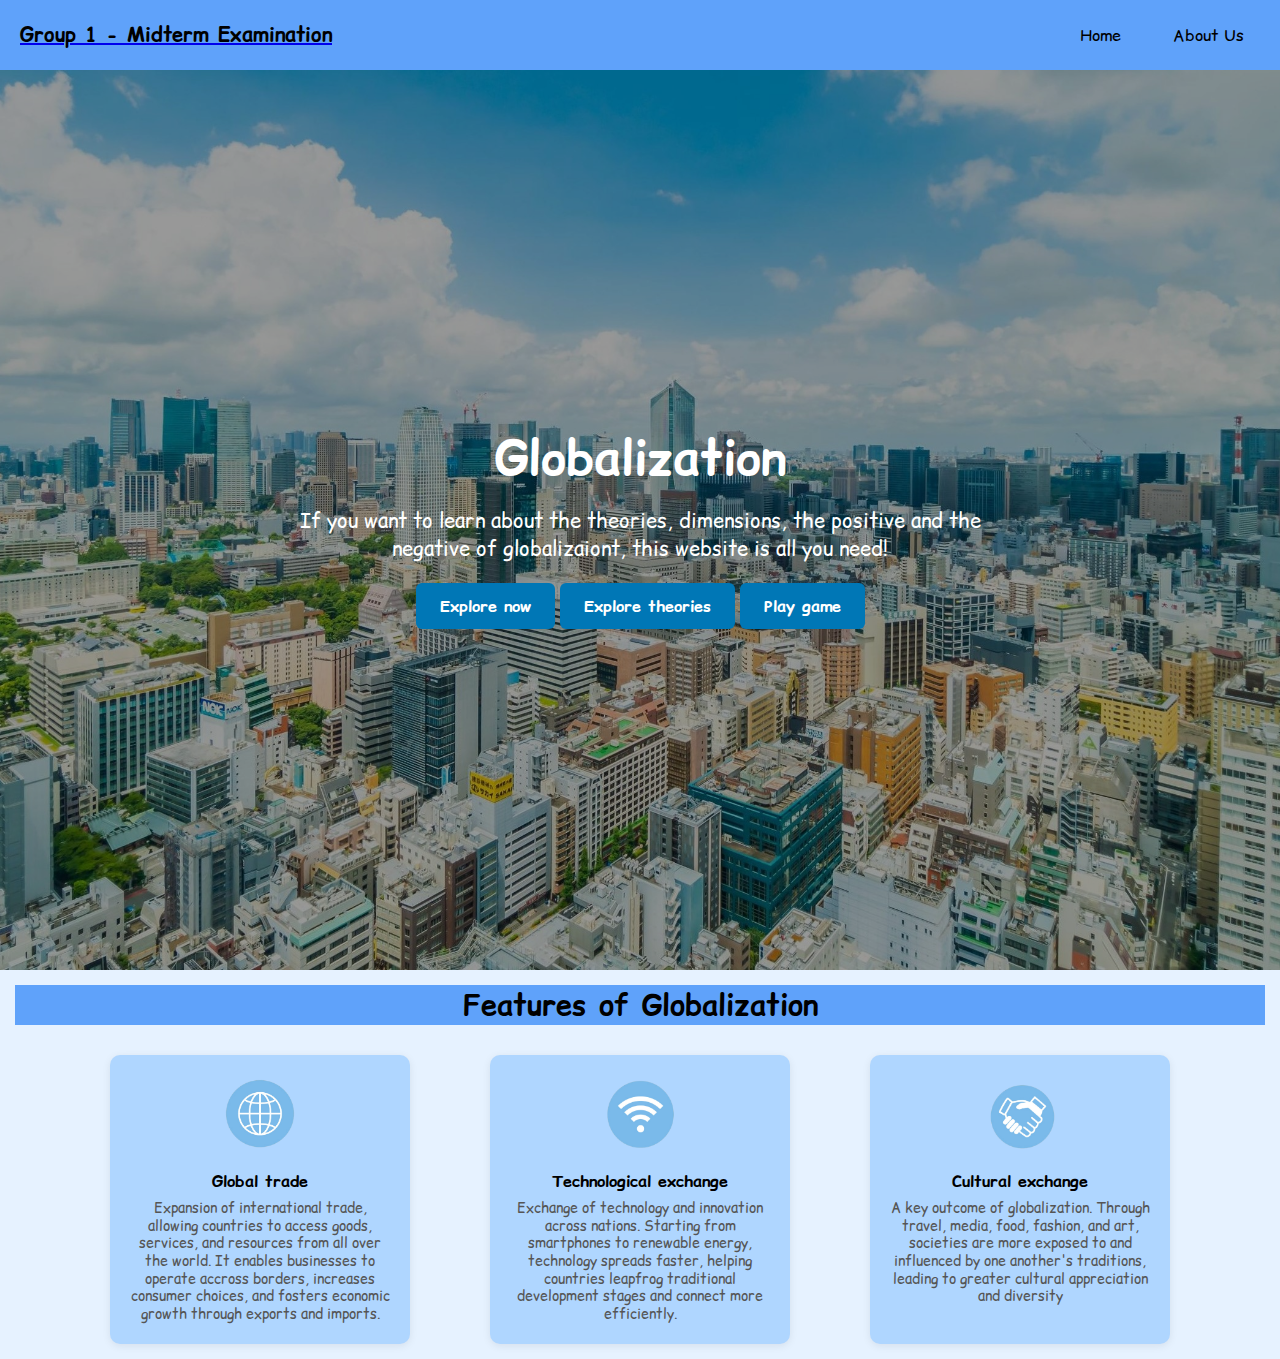
<file: index.html>
<!DOCTYPE html>
<html>

<head>
    <meta charset="UTF-8">
    <meta name="viewport" content="width=device-width, initial-scale=1.0">
    <title>Understanding Globalization</title>
    <link rel="stylesheet" href="style.css">
</head>

<body>
    <header>
        <nav class="navbar">
            <a href="#" class="navlog">
                <h2 class = "groupLogo">Group 1 - Midterm Examination</h2>
            </a>
            <ul class ="nav-menu">
                <li class = "nav-item">
                    <a href = "index.html" class = "navlink">Home</a>
                </li>
                <li class = "nav-item">
                    <a href = "about.html" class = "navlink">About Us</a>
                </li>
            </ul>
        </nav>
    </header>

    <main class="intro">
        <div class="intro-content">
            <h1>Globalization</h1>
            <p>If you want to learn about the theories, dimensions, the positive and the negative of globalizaiont, this website is all you need!</p>
            <a href="Explore.html" class="btn">Explore now</a>
            <a href="Theories.html" class="btn">Explore theories</a>
            <a href="Game.html" class="btn">Play game</a>
        </div>
    </main>

    <section class = "featureSection">
        <h2>Features of Globalization</h2>
        <div class = "feature-tables">
            <div class = "tableFeature">
                <img src = "globalexch.png" alt = "GlobalExch" class = "circleIcon">
                <h3>Global trade</h3>
                <p>Expansion of international trade, allowing countries to access goods, services, and resources from all over the world.
                    It enables businesses to operate accross borders, increases consumer choices, and fosters economic growth through exports and imports.
                </p>
            </div>

            <div class = "tableFeature">
                <img src="techexch.png" alt="TechExch" class = "circleIcon">
                <h3>Technological exchange</h3>
                <p>Exchange of technology and innovation across nations. Starting from smartphones to renewable energy, technology
                    spreads faster, helping countries leapfrog traditional development stages and connect more efficiently.
                </p>
            </div>

            <div class = "tableFeature">
                <img src="cultexch.png" alt="CultExch" class = "circleIcon">
                <h3>Cultural exchange</h3>
                <p>A key outcome of globalization. Through travel, media, food, fashion, and art, societies are more exposed to and influenced
                    by one another's traditions, leading to greater cultural appreciation and diversity</p>
            </div>

        </div>
    </section>


</body>

</html>
</file>
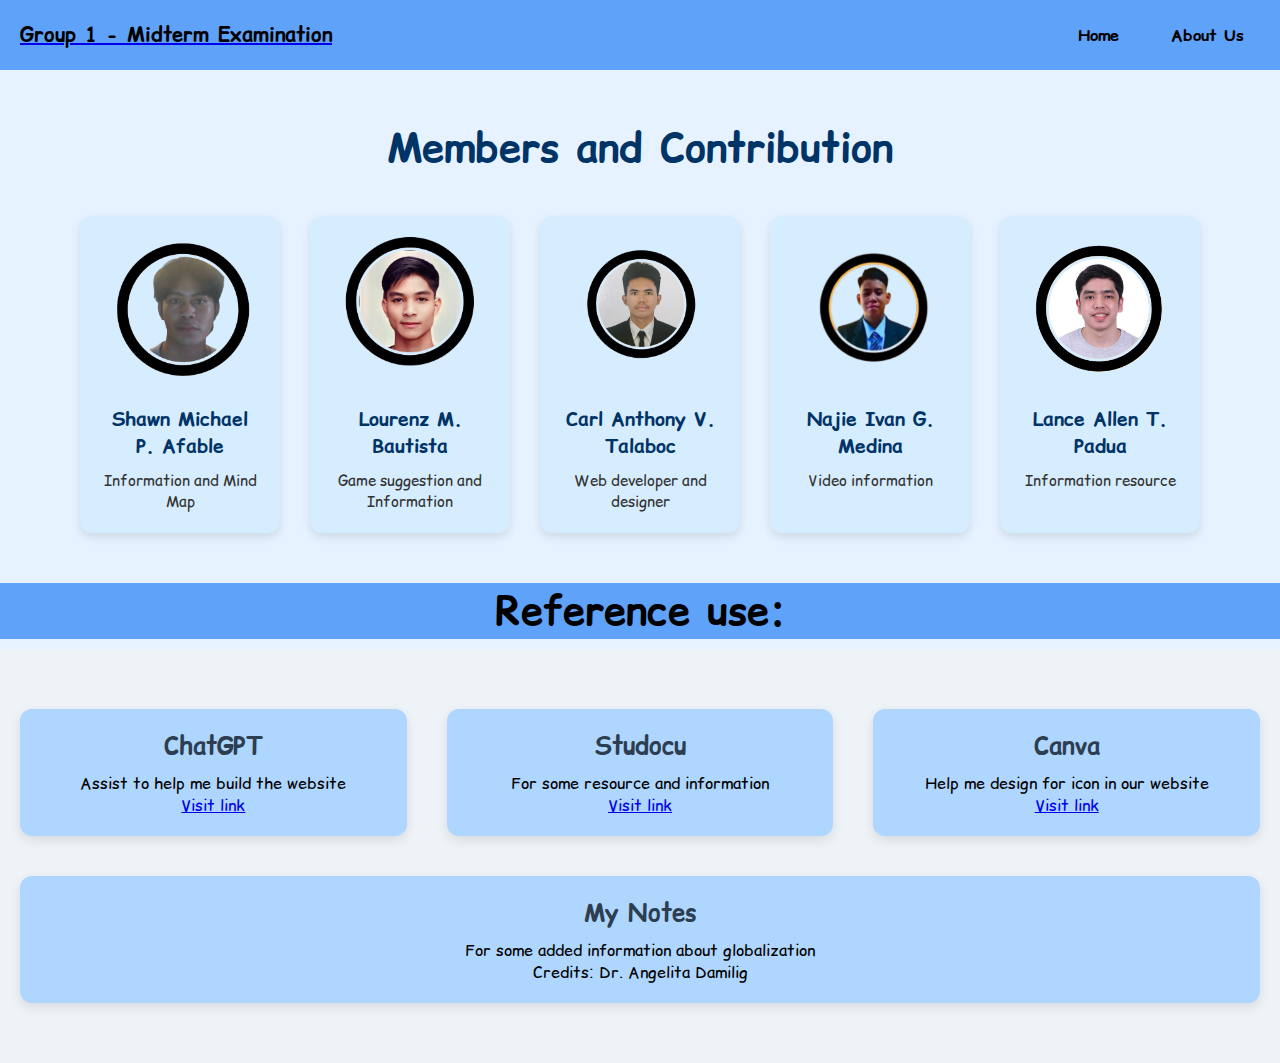
<file: about.html>
<!DOCTYPE html>
<html>

<head>
    <meta charset="UTF-8">
    <meta name="viewport" content="width=device-width, initial-scale=1.0">
    <title>Understanding Globalization</title>
    <link rel="stylesheet" href="aboutusStyle.css">
</head>

<body>
    <header>
        <nav class="navbar">
            <a href="#" class="navlog">
                <h2 class = "groupLogo">Group 1 - Midterm Examination</h2>
            </a>
            <ul class ="nav-menu">
                <li class = "nav-item">
                    <a href = "index.html" class = "navlink">Home</a>
                </li>
                <li class = "nav-item">
                    <a href = "about.html" class = "navlink">About Us</a>
                </li>
            </ul>
        </nav>
    </header>

    <section class="aboutUS">
        <h1>Members and Contribution</h1>
        <div class="team-container">
          <div class="member-card">
            <img src="afablee.png" alt="Member 1">
            <h3>Shawn Michael P. Afable</h3>
            <p>Information and Mind Map</p>
          </div>
          <div class="member-card">
            <img src="lourenz.png" alt="Member 2">
            <h3>Lourenz M. Bautista</h3>
            <p>Game suggestion and Information</p>
          </div>
          <div class="member-card">
            <img src="talaboc.png" alt="Member 3">
            <h3>Carl Anthony V. Talaboc</h3>
            <p>Web developer and designer</p>
          </div>
          <div class="member-card">
            <img src="najie.png" alt="Member 4">
            <h3>Najie Ivan G. Medina</h3>
            <p>Video information</p>
          </div>
          <div class="member-card">
            <img src="padua.png" alt="Member 5">
            <h3>Lance Allen T. Padua</h3>
            <p>Information resource</p>
          </div>
        </div>
      </section>

      <h2 class = "font">Reference use:</h2>
      <section class="reference">
        <div class="referenceDiv">
            <h2>ChatGPT</h2>
            <p>Assist to help me build the website</p>
            <a href = "https://chatgpt.com/">Visit link</a>
        </div>
        <div class="referenceDiv">
            <h2>Studocu</h2>
            <p>For some resource and information</p>
            <a href="https://www.studocu.com/in/document/university-of-delhi/global-politics/globalisation-and-its-dimensions/59863503">
                Visit link
            </a>
        </div>
        <div class="referenceDiv">
            <h2>Canva</h2>
            <p>Help me design for icon in our website</p>
            <a href = "https://www.canva.com/">Visit link</a>
        </div>
        <div class="referenceDiv">
            <h2>My Notes</h2>
            <p>For some added information about globalization</p>
            <p>Credits: Dr. Angelita Damilig</p>
        </div>
    
    </section>

</body>

</html>
</file>
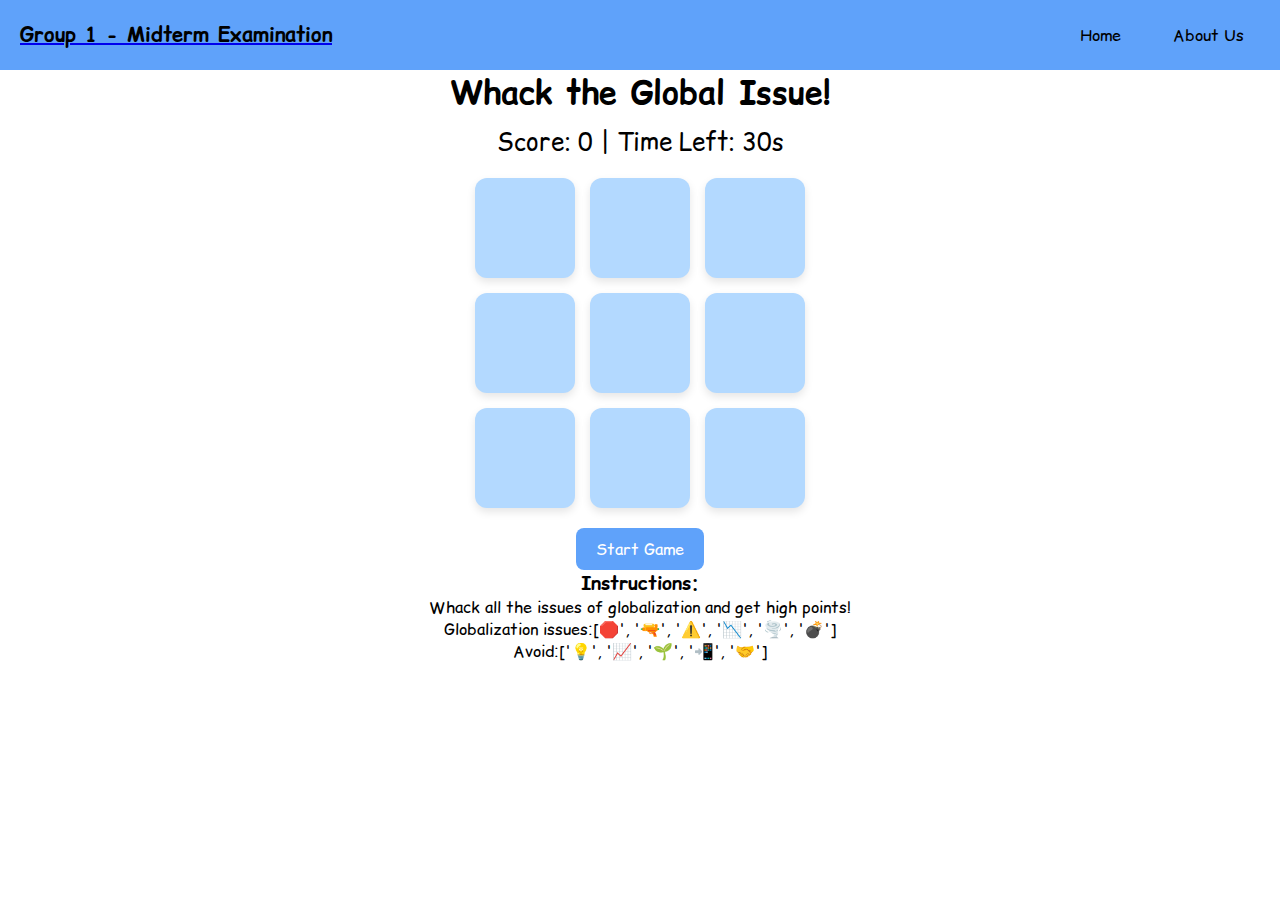
<file: Game.html>
<!DOCTYPE html>
<html>

<head>
    <meta charset="UTF-8">
    <meta name="viewport" content="width=device-width, initial-scale=1.0">
    <title>Understanding Globalization</title>
    <link rel="stylesheet" href="GameDes.css">
</head>

<body>
    <header>
        <nav class="navbar">
            <a href="#" class="navlog">
                <h2 class = "groupLogo">Group 1 - Midterm Examination</h2>
            </a>
            <ul class ="nav-menu">
                <li class = "nav-item">
                    <a href = "index.html" class = "navlink">Home</a>
                </li>
                <li class = "nav-item">
                    <a href = "about.html" class = "navlink">About Us</a>
                </li>
            </ul>
        </nav>
    </header>

    <main>
        <h1>Whack the Global Issue!</h1>
        <div id="scoreboard">
          Score: <span id="score">0</span> | Time Left: <span id="timer">30</span>s
        </div>
      
        <div class="game-grid">
          <div class="hole" id="hole1"></div>
          <div class="hole" id="hole2"></div>
          <div class="hole" id="hole3"></div>
          <div class="hole" id="hole4"></div>
          <div class="hole" id="hole5"></div>
          <div class="hole" id="hole6"></div>
          <div class="hole" id="hole7"></div>
          <div class="hole" id="hole8"></div>
          <div class="hole" id="hole9"></div>
        </div>
      
        <button id="start-btn">Start Game</button>
        <br>
        <h3>Instructions:</h3>
        <p>Whack all the issues of globalization and get high points!</p>
        <p>Globalization issues:[🛑', '🔫', '⚠️', '📉', '🌪️', '💣']</p>
        <p>Avoid:['💡', '📈', '🌱', '📲', '🤝']</p>
    </main>

    <script src="GameScript.js"></script>

</body>

</html>
</file>
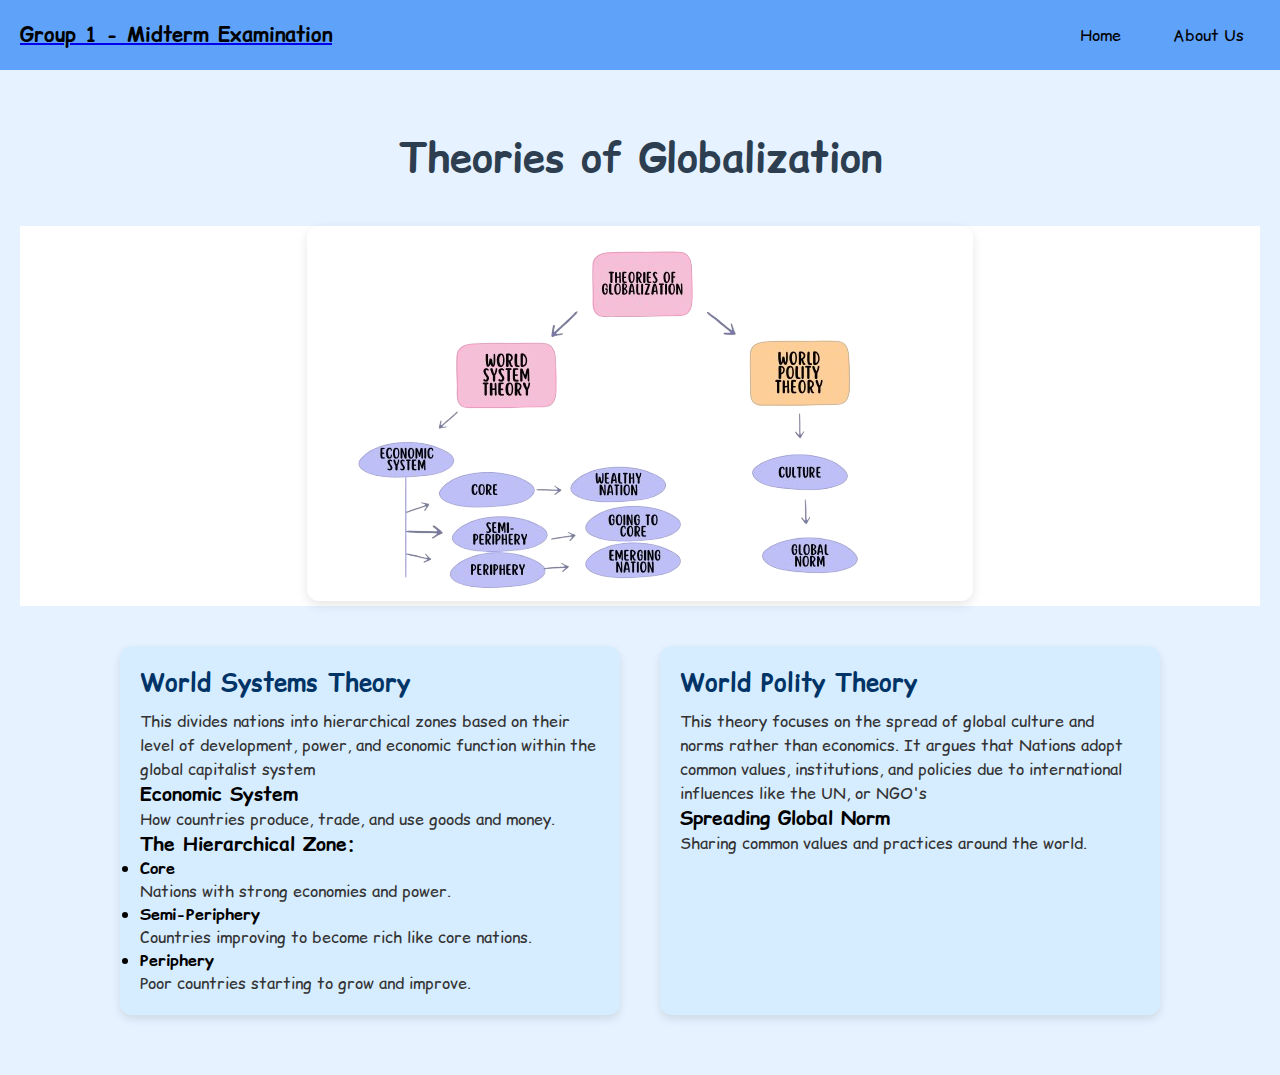
<file: Theories.html>
<!DOCTYPE html>

<head>
    <meta charset="UTF-8">
    <meta name="viewport" content="width=device-width, initial-scale=1.0">
    <title>Theories of Globalization</title>
    <link rel="stylesheet" href="Thstyle.css">
</head>
<body>
    <header>
        <nav class="navbar">
            <a href="#" class="navlog">
                <h2 class="groupLogo">Group 1 - Midterm Examination</h2>
            </a>
            <ul class="nav-menu">
                <li class="nav-item"><a href="index.html" class="navlink">Home</a></li>
                <li class="nav-item"><a href="about.html" class="navlink">About Us</a></li>
            </ul>
        </nav>
    </header>

    <section class="theories-section">
        <h1 class="section-title">Theories of Globalization</h1>

        <div class="mindmap-container">
            <img src="TheoryGlobal-removebg-preview.png" alt="Mind Map of Globalization Theories" class="mindmap-img">
        </div>

        <div class="theories-explanation-two-column">
            <div class="theory-box">
                <h2>World Systems Theory</h2>
                <p>This divides nations into hierarchical zones based on their level of development, power,
                    and economic function within the global capitalist system</p>
                <p><h3>Economic System</h3></p>
                <p>How countries produce, trade, and use goods and money.</p>
                <p><h3>The Hierarchical Zone:</h3></p>
                <ul>
                    <li><strong><h4>Core</h4></strong></li>
                    <p>Nations with strong economies and power.</p>
                    <li><strong><h4>Semi-Periphery</h4></strong></li>
                    <p>Countries improving to become rich like core nations.</p>
                    <li><strong><h4>Periphery</h4></strong></li>
                    <p>Poor countries starting to grow and improve.</p>
                </ul>
            </div>
        
            <div class="theory-box">
                <h2>World Polity Theory</h2>
                <p>This theory focuses on the spread of global culture and norms rather than economics. It argues that Nations adopt common values, institutions, 
                    and policies due to international influences like the UN, or NGO's</p>
                <p><h3>Spreading Global Norm</h3></p>   
                <p>Sharing common values and practices around the world.</p>
            </div>
        </div>
    </section>
</body>
</html>
</file>
<file: style.css>
@import url('https://fonts.googleapis.com/css2?family=Comic+Relief:wght@400;700&display=swap');

body, html {
    margin: 0;
    padding: 0;
    font-family: 'Segoe UI', sans-serif;
}

* {
    margin: 0;
    padding: 0;
    box-sizing: border-box;
    font-family: "Comic Relief", system-ui;
}

.navbar {
    background-color: #5fa2fa; 
    padding: 10px 20px;
    display: flex;
    justify-content: space-between;
    align-items: center;
    height: 70px;
}

.nav-logo {
    text-decoration: none;
    color: black;
    font-size: 24px;
    font-weight: bold;
}

.groupLogo {
    color: black;
    font-size: 20px;
}

.nav-menu {
    list-style: none;
    display: flex;
    gap: 20px;
}

.nav-item {
    position: relative;
}

.navlink {
    text-decoration: none;
    color: black;
    font-weight: 500;
    padding: 8px 16px;
    border-radius: 9999px; 
    transition: background-color 0.3s, color 0.3s;
}

.navlink:hover {
    background-color: #03779e; 
    color: white;
}


.intro {
    height: 100vh;
    background: url('Skyline.jpg') no-repeat center center/cover;
    display: flex;
    justify-content: center;
    align-items: center;
    color: white;
    text-align: center;
    position: relative;
}

.intro::after {
    content: '';
    position: absolute;
    top: 0;
    left: 0;
    width: 100%;
    height: 100%;
    background-color: rgba(0, 0, 0, 0.4);
    z-index: 1;
}

.intro-content {
    position: relative;
    z-index: 2;
    max-width: 700px;
}

.intro h1 {
    font-size: 3rem;
    margin-bottom: 1rem;
}

.intro p {
    font-size: 1.25rem;
    margin-bottom: 2rem;
}

.btn {
    background-color: #0077b6;
    color: white;
    padding: 12px 24px;
    border: none;
    border-radius: 6px;
    text-decoration: none;
    font-weight: bold;
    transition: background-color 0.3s;
}

.btn:hover {
    background-color: #0096c7;
}

.featureSection {
    padding: 15px 15px;
    background-color: #e6f2ff;
    text-align: center;
}

.featureSection h2 {
    font-size: 1.8rem;
    margin-bottom: 30px;
    background-color: #5fa2fa;
}

.feature-tables {
    display: flex;
    flex-wrap: wrap;
    justify-content: center;
    gap: 80px;
}

.tableFeature {
    width: 300px;
    padding: 20px;
    border-radius: 10px;
    background-color: #afd6ff;
    box-shadow: 0 2px 8px rgba(0, 0, 0, 0.08);
    transition: transform 0.3s ease;
}

.tableFeature:hover {
    transform: translateY(-4px);
}

.tableFeature img {
    width: 80px;
    height: 80px;
    object-fit: contain;
    margin-bottom: 10px;
}

.tableFeature h3 {
    font-size: 1rem;
    margin-bottom: 8px;
}

.tableFeature p {
    font-size: 0.85rem;
    color: #555;
    line-height: 1.3;
}
</file>
<file: aboutusStyle.css>
@import url('https://fonts.googleapis.com/css2?family=Comic+Relief:wght@400;700&display=swap');

body, html {
    margin: 0;
    padding: 0;
    font-family: 'Segoe UI', sans-serif;
    background-color: #e6f2ff;
}

* {
    margin: 0;
    padding: 0;
    box-sizing: border-box;
    font-family: "Comic Relief", system-ui;
}

.navbar {
    background-color: #5fa2fa; 
    padding: 10px 20px;
    display: flex;
    justify-content: space-between;
    align-items: center;
    height: 70px;
}

.nav-logo {
  text-decoration: none;
  color: black;
  font-size: 24px;
  font-weight: bold;
}

.groupLogo {
  color: black;
  font-size: 20px;
}

.nav-menu {
  list-style: none;
  display: flex;
  gap: 20px;
}

.nav-item {
  position: relative;
}


.navlink{
  color: black !important;
}

.navlink {
  text-decoration: none;
  color: black;
  font-weight: 500;
  padding: 8px 16px;
  border-radius: 9999px; 
  transition: background-color 0.3s, color 0.3s;
}

.navlink:hover {
    background-color: #03779e; 
    color: white;
}

.header {
    background-color: #5fa2fa;
    padding: 15px 20px;
    color: white;
    display: flex;
    justify-content: space-between;
    align-items: center;
  }
  
  .groupLogo {
    margin: 0;
    font-size: 20px;
  }
  
  .nav-menu {
    list-style: none;
    display: flex;
    gap: 20px;
  }
  
  .nav-menu a {
    color: white;
    text-decoration: none;
    font-weight: bold;
  }
  
  .aboutUS{
    padding: 50px 20px;
    text-align: center;
  }
  
  .aboutUS h1 {
    font-size: 2.5rem;
    color: #003366;
    margin-bottom: 40px;
  }
  
  .team-container {
    display: flex;
    flex-wrap: wrap;
    justify-content: center;
    gap: 30px;
  }
  
  .member-card {
    background-color: #d6ecff;
    border-radius: 12px;
    width: 200px;
    padding: 20px;
    box-shadow: 0 4px 10px rgba(0, 0, 0, 0.1);
  }
  
  .member-card img {
    width: 150px;
    height: 150px;
    border-radius: 50%;
    object-fit: cover;
    margin-bottom: 15px;
  }
  
  .member-card h3 {
    color: #003366;
    margin-bottom: 10px;
    font-size: 1.2rem;
  }
  
  .member-card p {
    font-size: 0.95rem;
    color: #333;
    line-height: 1.4;
  }

.reference{
    display: flex;
    justify-content: space-between;
    padding: 30px 20px;
    background-color: #eef3f8;
    flex-wrap: wrap;
    gap: 40px;
}

.reference div {
    flex: 1;
    min-width: 300px;
}

.reference{
    background-color: #eef3f8;
    padding: 60px 20px;
    text-align: center;
    height: fit-content;
}

.reference h2 {
    color: #2c3e50;
    margin-bottom: 10px;
}

.font{
    font-size: 2.5rem;
    margin-bottom: 10px;
    background-color: #5fa2fa;
    height: fit-content;
    text-align: center;
}

.reference ul {
    list-style-type: disc;
    padding-left: 20px;
    line-height: 1.6;
    color: #333;
}

.reference .referenceDiv{
    background-color: #afd6ff;
    padding: 20px;
    border-radius: 12px;
    box-shadow: 0 4px 12px rgba(0, 0, 0, 0.1);
    text-align: center;
    min-height: fit-content;
}
</file>
<file: GameDes.css>
@import url('https://fonts.googleapis.com/css2?family=Comic+Relief:wght@400;700&display=swap');

body, html {
    margin: 0;
    padding: 0;
    font-family: 'Segoe UI', sans-serif;
    text-align: center;
}

* {
    margin: 0;
    padding: 0;
    box-sizing: border-box;
    font-family: "Comic Relief", system-ui;
}

.navbar {
    background-color: #5fa2fa; 
    padding: 10px 20px;
    display: flex;
    justify-content: space-between;
    align-items: center;
    height: 70px;
}

.nav-logo {
  text-decoration: none;
  color: black;
  font-size: 24px;
  font-weight: bold;
}

.groupLogo {
  color: black;
  font-size: 20px;
}

.nav-menu {
  list-style: none;
  display: flex;
  gap: 20px;
}

.nav-item {
  position: relative;
}

.navlink {
  text-decoration: none;
  color: black;
  font-weight: 500;
  padding: 8px 16px;
  border-radius: 9999px; 
  transition: background-color 0.3s, color 0.3s;
}


.navlink:hover {
    background-color: #03779e; 
    color: white;
}

h1 {
    margin-bottom: 10px;
  }

  #scoreboard {
    font-size: 1.5rem;
    margin-bottom: 20px;
  }

  .game-grid {
    display: grid;
    grid-template-columns: repeat(3, 100px);
    gap: 15px;
    justify-content: center;
  }

  .hole {
    width: 100px;
    height: 100px;
    background-color: #b3d9ff;
    border-radius: 12px;
    display: flex;
    align-items: center;
    justify-content: center;
    cursor: pointer;
    font-size: 2rem;
    box-shadow: 0 4px 8px rgba(0, 0, 0, 0.1);
  }

  .hidden {
    visibility: hidden;
  }

  #start-btn {
    margin-top: 20px;
    padding: 10px 20px;
    font-size: 1rem;
    background-color: #5fa2fa;
    color: white;
    border: none;
    border-radius: 8px;
    cursor: pointer;
  }

  #start-btn:hover {
    background-color: #03779e;
  }
</file>
<file: Thstyle.css>
@import url('https://fonts.googleapis.com/css2?family=Comic+Relief:wght@400;700&display=swap');

body, html {
    margin: 0;
    padding: 0;
    font-family: 'Segoe UI', sans-serif;
}

body{
    background-color: #e6f2ff;
}

* {
    margin: 0;
    padding: 0;
    box-sizing: border-box;
    font-family: "Comic Relief", system-ui;
}

.navbar {
    background-color: #5fa2fa; 
    padding: 10px 20px;
    display: flex;
    justify-content: space-between;
    align-items: center;
    height: 70px;
}

.nav-logo {
    text-decoration: none;
    color: black;
    font-size: 24px;
    font-weight: bold;
}

.groupLogo {
    color: black;
    font-size: 20px;
}

.nav-menu {
    list-style: none;
    display: flex;
    gap: 20px;
}

.nav-item {
    position: relative;
}

.navlink {
    text-decoration: none;
    color: black;
    font-weight: 500;
    padding: 8px 16px;
    border-radius: 9999px; 
    transition: background-color 0.3s, color 0.3s;
}

.navlink:hover {
    background-color: #03779e; 
    color: white;
}

.theories-section {
    padding: 60px 20px;
    text-align: center;
}

.section-title {
    font-size: 2.5rem;
    color: #2c3e50;
    margin-bottom: 40px;
}

.mindmap-container {
    margin-bottom: 40px;
    background-color: white;
}

.mindmap-img {
    max-width: 100%;
    height: auto;
    border-radius: 12px;
    box-shadow: 0 4px 12px rgba(0, 0, 0, 0.1);
}

.theories-explanation {
    display: flex;
    flex-wrap: wrap;
    gap: 30px;
    justify-content: center;
}

.theory-box {
    background-color: #d6ecff;
    padding: 20px;
    border-radius: 12px;
    max-width: 400px;
    box-shadow: 0 4px 10px rgba(0, 0, 0, 0.1);
    text-align: left;
}

.theory-box h2 {
    color: #003366;
    margin-bottom: 10px;
}

.theory-box p {
    color: #333;
    font-size: 1rem;
    line-height: 1.5;
}

.theories-explanation-two-column {
    display: flex;
    flex-wrap: wrap;
    justify-content: center;
    gap: 40px;
    margin-top: 40px;
}

.theories-explanation-two-column .theory-box {
    flex: 1 1 400px;
    background-color: #d6ecff;
    padding: 20px;
    border-radius: 12px;
    max-width: 500px;
    box-shadow: 0 4px 10px rgba(0, 0, 0, 0.1);
    text-align: left;
}
</file>
